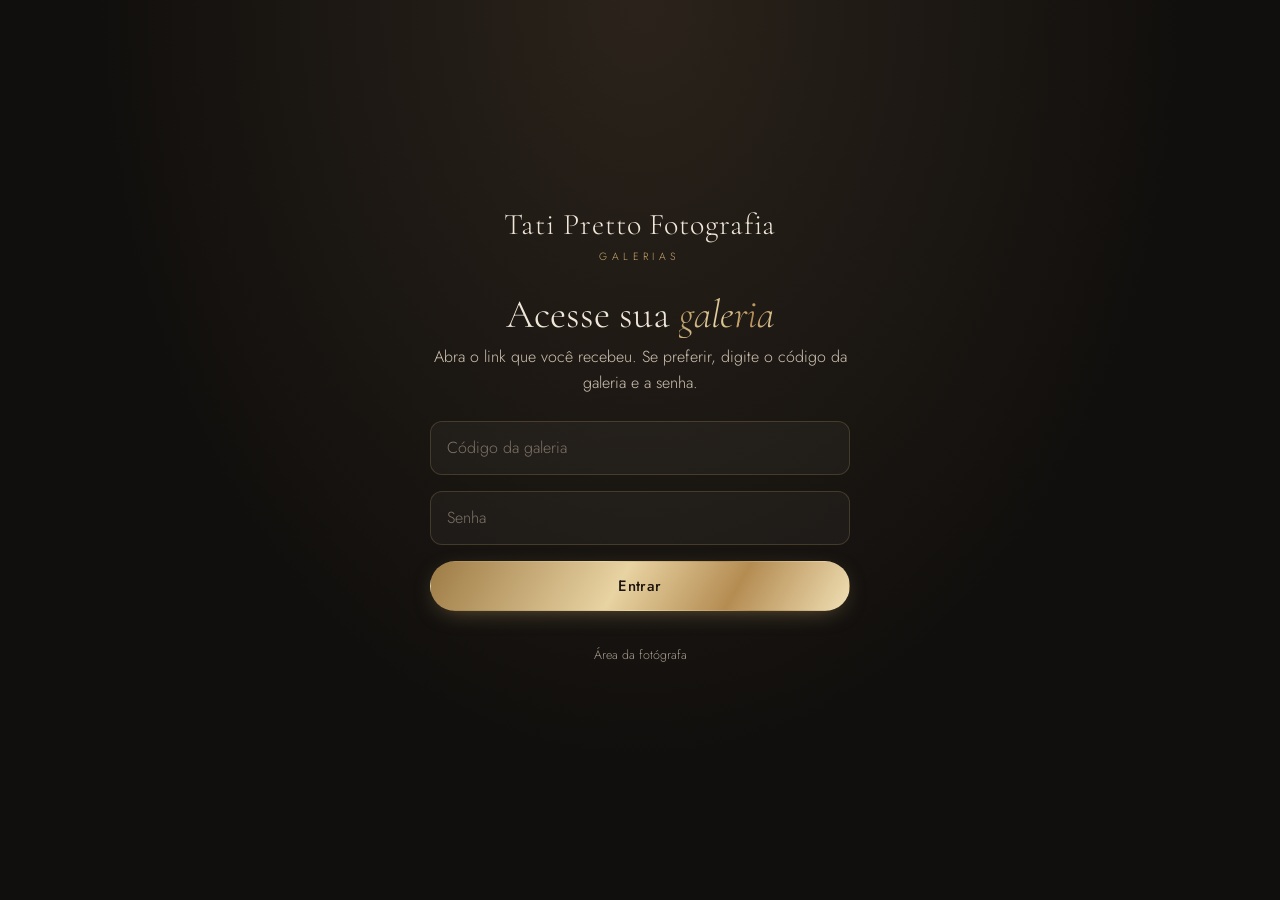
<file: index.html>
<!doctype html>
<html lang="pt-BR">
<head>
<meta charset="utf-8">
<meta name="viewport" content="width=device-width, initial-scale=1, viewport-fit=cover">
<title>Tati Pretto Fotografia • Galerias</title>
<meta name="description" content="Galerias de fotos dos clientes da Tati Pretto Fotografia.">
<meta name="robots" content="noindex">
<meta name="theme-color" content="#110F0D">
<link rel="preconnect" href="https://fonts.googleapis.com">
<link rel="preconnect" href="https://fonts.gstatic.com" crossorigin>
<link href="https://fonts.googleapis.com/css2?family=Cormorant+Garamond:ital,wght@0,300;0,400;0,500;1,300;1,400&family=Jost:wght@300;400;500&family=Pinyon+Script&display=swap" rel="stylesheet">
<link rel="stylesheet" href="estilo.css">
</head>
<body>
<div id="app"><div class="loading"><div class="spin"></div>Carregando…</div></div>
<script src="config.js"></script>
<script src="app.js"></script>
<script src="painel.js"></script>
<script src="loja.js"></script>
</body>
</html>
</file>
<file: estilo.css>
/* Tati Pretto Fotografia — escuro com dourado */
:root{
  --bg:#110F0D; --bg2:#171411; --card:#1D1A16; --card2:#24201B;
  --ink:#EFE7DA; --soft:#CFC4B4; --muted:#A79A8A; --faint:#7E7366;
  --line:rgba(201,169,110,.22); --line2:rgba(201,169,110,.45);
  --gold:#C9A96E; --gold2:#E8D3A2;
  --grad:linear-gradient(120deg,#9E7B45 0%,#E8D3A2 45%,#B48C52 72%,#F0DFB4 100%);
  --ok:#9DC3A1; --warn:#E3B67A; --danger:#E49B8E;
  --serif:'Cormorant Garamond',Georgia,serif; --sans:'Jost',-apple-system,BlinkMacSystemFont,'Segoe UI',sans-serif;
  --row:240px; --r:14px;
  color-scheme:dark;
}
*{box-sizing:border-box}
html,body{margin:0;padding:0}
body{background:var(--bg);color:var(--ink);font-family:var(--sans);font-weight:300;font-size:16px;line-height:1.6;-webkit-font-smoothing:antialiased;overflow-x:hidden}
img{display:block;max-width:100%}
button,input,textarea,select{font:inherit;color:inherit}
a{color:var(--gold2)}
b,strong{font-weight:500}
.hidden{display:none!important}
.wrap{max-width:1180px;margin:0 auto;padding:0 18px}
.svg{width:19px;height:19px;flex:none;stroke:currentColor;fill:none;stroke-width:1.5;stroke-linecap:round;stroke-linejoin:round}
.ouro{background:var(--grad);-webkit-background-clip:text;background-clip:text;color:transparent}
.muted{color:var(--muted)}
.orn{display:flex;align-items:center;justify-content:center;gap:14px;color:var(--gold);max-width:240px;margin:18px auto;font-size:13px}
.orn::before,.orn::after{content:'';flex:1;height:1px;background:linear-gradient(90deg,transparent,var(--gold),transparent)}
.cap{font-size:11.5px;letter-spacing:.32em;text-transform:uppercase;color:var(--gold);font-weight:400}

/* botões */
.btn{display:inline-flex;align-items:center;justify-content:center;gap:9px;border:1px solid transparent;border-radius:999px;padding:12px 24px;font-weight:400;font-size:15px;letter-spacing:.03em;cursor:pointer;text-decoration:none;transition:background .2s,border-color .2s,color .2s,opacity .2s,transform .15s;white-space:nowrap}
.btn:active{transform:scale(.98)}
.btn:disabled{opacity:.4;cursor:not-allowed}
.btn-ouro{background:var(--grad);color:#1A140D;font-weight:500;box-shadow:0 6px 24px -10px rgba(201,169,110,.6)}
.btn-ouro:hover:not(:disabled){filter:brightness(1.07)}
.btn-linha{background:transparent;border-color:var(--line2);color:var(--gold2)}
.btn-linha:hover:not(:disabled){border-color:var(--gold2);background:rgba(201,169,110,.08)}
.btn-ghost{background:transparent;color:var(--muted);padding:9px 12px}
.btn-ghost:hover{color:var(--gold2)}
.btn-perigo{background:transparent;color:var(--danger);border-color:rgba(228,155,142,.35)}
.btn-perigo:hover{border-color:var(--danger)}
.btn-sm{padding:8px 16px;font-size:13.5px}
.icon-btn{width:42px;height:42px;border-radius:50%;display:inline-flex;align-items:center;justify-content:center;border:1px solid var(--line2);background:transparent;cursor:pointer;color:var(--gold2);flex:none}
.icon-btn:hover:not(:disabled){background:rgba(201,169,110,.1)}
.icon-btn:disabled{opacity:.35;cursor:default}
label.campo{display:block;margin-bottom:16px;text-align:left}
label.campo>span{display:block;font-size:13px;font-weight:400;color:var(--soft);margin-bottom:7px;letter-spacing:.02em}
.input,textarea.input,select.input{width:100%;padding:13px 16px;border:1px solid var(--line);border-radius:12px;background:rgba(255,255,255,.035);outline:none;transition:border-color .2s,background .2s;font-size:16px;color:var(--ink)}
.input::placeholder{color:var(--faint)}
.input:focus{border-color:var(--gold);background:rgba(255,255,255,.055)}
textarea.input{resize:vertical;min-height:84px}
.dica{font-size:13px;color:var(--muted);margin-top:7px}
.erro{color:var(--danger);font-size:14px;margin-top:10px;min-height:1.2em}
.faixa-demo{background:#2A231C;color:var(--gold2);font-size:12.5px;text-align:center;padding:8px 12px;border-bottom:1px solid var(--line)}

/* entrada */
.portao{min-height:100vh;min-height:100svh;display:flex;align-items:center;justify-content:center;padding:36px 18px;background:radial-gradient(ellipse at 50% 0%,#2B231B 0%,var(--bg) 60%)}
.portao-card{width:100%;max-width:420px;text-align:center}
.marca{font-family:var(--serif);font-size:30px;font-weight:300;letter-spacing:.03em;line-height:1.1;color:var(--ink)}
.marca small{display:block;font-family:var(--sans);font-size:10.5px;letter-spacing:.42em;text-transform:uppercase;color:var(--gold);margin-top:10px}
.portao-card h1{font-family:var(--serif);font-weight:300;font-size:40px;line-height:1.1;margin:30px 0 8px}
.portao-card h1 em{font-style:italic}
.portao-card>p{color:var(--soft);margin:0 0 26px}
.pin{text-align:center;font-size:26px;letter-spacing:.55em;padding:15px}
.passos{display:flex;justify-content:center;gap:8px;margin-bottom:22px}
.passos i{width:28px;height:2px;border-radius:2px;background:var(--line)}
.passos i.on{background:var(--gold)}
.demo-cards{display:grid;gap:10px;margin-top:30px;text-align:left}
.demo-card{display:flex;align-items:center;gap:14px;padding:10px;border:1px solid var(--line);border-radius:14px;text-decoration:none;color:var(--ink);background:rgba(255,255,255,.02)}
.demo-card:hover{border-color:var(--gold)}
.demo-card img{width:58px;height:58px;object-fit:cover;border-radius:8px}
.demo-card b{display:block;font-weight:400}
.demo-card span{font-size:13px;color:var(--muted)}

/* grade justificada */
.jg{display:flex;flex-wrap:wrap;gap:10px}
.jg::after{content:'';flex-grow:999999}
.tile{position:relative;margin:0;cursor:zoom-in;background:var(--card);overflow:hidden}
.tile .ph{position:relative;width:100%}
.tile img{position:absolute;inset:0;width:100%;height:100%;object-fit:cover;transition:transform .9s cubic-bezier(.2,.7,.2,1)}
.tile:hover img{transform:scale(1.03)}
.surge{opacity:0;transform:translateY(28px);transition:opacity 1s ease,transform 1.1s cubic-bezier(.2,.7,.2,1)}
.surge.in{opacity:1;transform:none}
.protege img{-webkit-user-drag:none;user-select:none;-webkit-touch-callout:none}
.wm{position:absolute;inset:0;pointer-events:none;background-repeat:repeat;background-size:280px 180px}

/* ===== SELEÇÃO (simples) ===== */
.sel-topo{position:sticky;top:0;z-index:30;background:rgba(17,15,13,.94);backdrop-filter:blur(10px);border-bottom:1px solid var(--line)}
.sel-topo .wrap{display:flex;align-items:center;gap:12px;padding-top:12px;padding-bottom:12px}
.sel-topo .ola{font-size:14px;color:var(--soft);line-height:1.3}
.sel-topo .ola b{color:var(--ink);display:block;font-size:16px;font-family:var(--serif);font-weight:400;font-size:20px}
.sel-topo .ola a{font-size:12.5px;color:var(--gold);cursor:pointer;text-decoration:underline;text-underline-offset:3px}
.contador{text-align:right;line-height:1.2}
.contador b{font-family:var(--serif);font-weight:300;font-size:30px;color:var(--gold2)}
.contador span{display:block;font-size:12.5px;color:var(--muted)}
.contador.acima b{color:var(--warn)}
.barra-prog{height:2px;background:var(--line)}
.barra-prog i{display:block;height:100%;background:var(--grad);width:0;transition:width .4s}
.sel-cab{text-align:center;padding:38px 0 22px}
.sel-cab h1{font-family:var(--serif);font-weight:300;font-size:clamp(38px,6vw,58px);line-height:1.05;margin:12px 0 10px}
.sel-cab h1 em{font-style:italic}
.sel-cab p{max-width:560px;margin:0 auto;color:var(--soft)}
.como{display:grid;grid-template-columns:repeat(3,1fr);gap:10px;max-width:820px;margin:26px auto 0}
.como div{border:1px solid var(--line);border-radius:14px;padding:14px 16px;text-align:left;font-size:14.5px;color:var(--soft);background:rgba(255,255,255,.02)}
.como b{display:flex;align-items:center;gap:10px;color:var(--gold2);font-weight:400;margin-bottom:4px}
.como b i{font-style:normal;width:26px;height:26px;border-radius:50%;border:1px solid var(--gold);display:inline-flex;align-items:center;justify-content:center;font-size:13px}
.filtros{display:flex;gap:8px;justify-content:center;margin:24px 0 20px}
.chip{border:1px solid var(--line);background:transparent;border-radius:999px;padding:9px 18px;font-size:14px;cursor:pointer;color:var(--soft)}
.chip.on{border-color:var(--gold);color:var(--gold2);background:rgba(201,169,110,.1)}
.grade-sel{display:grid;grid-template-columns:repeat(auto-fill,minmax(250px,1fr));gap:18px}
.foto-sel{background:var(--card);border:1px solid var(--line);border-radius:16px;overflow:hidden;transition:border-color .25s,box-shadow .25s}
.foto-sel.escolhida{border-color:var(--gold);box-shadow:0 0 0 1px var(--gold),0 14px 34px -18px rgba(201,169,110,.55)}
.foto-sel .quadro{position:relative;aspect-ratio:4/5;background:#0B0A09;cursor:zoom-in}
.foto-sel .quadro img{width:100%;height:100%;object-fit:contain}
.foto-sel .num{position:absolute;left:10px;top:10px;background:rgba(10,9,8,.7);color:var(--gold2);font-size:12.5px;padding:3px 10px;border-radius:999px;border:1px solid var(--line)}
.foto-sel .selo{position:absolute;right:10px;top:10px;background:var(--grad);color:#1A140D;font-size:12px;font-weight:500;padding:4px 10px;border-radius:999px;display:none;align-items:center;gap:5px}
.foto-sel.escolhida .selo{display:inline-flex}
.foto-sel .acoes{display:flex;gap:8px;padding:12px}
.foto-sel .acoes .btn{flex:1;padding:11px 10px;font-size:14.5px}
.foto-sel .coment{padding:0 12px 12px}
.foto-sel .coment textarea{min-height:70px;font-size:15px}
.foto-sel .coment .salvo{font-size:12px;color:var(--faint);margin-top:4px;text-align:right}
.btn-escolher.on{background:var(--grad);color:#1A140D;border-color:transparent;font-weight:500}
.btn-escolher.on .svg{fill:currentColor}
.rodape-sel{position:fixed;left:0;right:0;bottom:0;z-index:30;background:rgba(17,15,13,.96);backdrop-filter:blur(10px);border-top:1px solid var(--line);padding:12px 18px calc(12px + env(safe-area-inset-bottom))}
.rodape-sel .in{max-width:1180px;margin:0 auto;display:flex;align-items:center;gap:12px}
.rodape-sel .txt{font-size:14px;color:var(--soft);line-height:1.35}
.rodape-sel .txt small{display:block;color:var(--faint);font-size:12px}
.feito{max-width:640px;margin:0 auto 24px;padding:18px 22px;border-radius:16px;border:1px solid var(--gold);background:rgba(201,169,110,.08);text-align:center;color:var(--gold2)}

/* ===== REVISTA (fotos prontas) ===== */
.rv-hero{position:relative;height:100vh;height:100svh;min-height:560px;overflow:hidden;background:#0B0A09}
.rv-hero .img{position:absolute;inset:-6% 0 0 0;overflow:hidden}
.rv-hero .img img{width:100%;height:112%;object-fit:cover;opacity:0;transform:scale(1.08);transition:opacity 1.6s ease,transform 3s cubic-bezier(.2,.7,.2,1);will-change:transform}
.rv-hero .img img.in{opacity:1;transform:scale(1)}
.rv-hero::after{content:'';position:absolute;inset:0;background:linear-gradient(180deg,rgba(10,9,8,.55) 0%,rgba(10,9,8,0) 28%,rgba(10,9,8,.15) 55%,rgba(10,9,8,.9) 100%);pointer-events:none}
.rv-hero .topo{position:absolute;z-index:2;top:0;left:0;right:0;padding:24px;display:flex;justify-content:space-between;align-items:center}
.rv-hero .topo .marca{font-size:20px}
.rv-hero .topo .ed{font-size:11px;letter-spacing:.32em;text-transform:uppercase;color:var(--gold2)}
.rv-hero .texto{position:absolute;z-index:2;left:0;right:0;bottom:0;padding:0 7% calc(64px + env(safe-area-inset-bottom))}
.rv-hero h1{font-family:var(--serif);font-weight:300;font-size:clamp(54px,10vw,128px);line-height:.92;margin:16px 0 18px;letter-spacing:-.01em}
.rv-hero h1 em{font-style:italic;display:block}
.rv-hero h1 .l{display:inline-block;opacity:0;transform:translateY(30px);filter:blur(8px);transition:opacity .9s ease,transform 1.1s cubic-bezier(.2,.7,.2,1),filter .9s}
.rv-hero h1.in .l{opacity:1;transform:none;filter:none}
.rv-hero .frase{font-family:var(--serif);font-style:italic;font-size:clamp(19px,2.3vw,24px);color:var(--soft);max-width:520px;margin:0 0 26px;opacity:0;transition:opacity 1.2s 1s}
.rv-hero .frase.in{opacity:1}
.rv-hero .rola{position:absolute;z-index:2;right:7%;bottom:calc(64px + env(safe-area-inset-bottom));font-size:11px;letter-spacing:.3em;text-transform:uppercase;color:var(--gold2);writing-mode:vertical-rl;display:flex;align-items:center;gap:12px}
.rv-hero .rola::after{content:'';width:1px;height:60px;background:linear-gradient(var(--gold),transparent);animation:desce 2s ease-in-out infinite}
@keyframes desce{0%{transform:scaleY(0);transform-origin:top}50%{transform:scaleY(1);transform-origin:top}51%{transform-origin:bottom}100%{transform:scaleY(0);transform-origin:bottom}}
.rv-nav{position:sticky;top:0;z-index:25;background:rgba(17,15,13,.9);backdrop-filter:blur(12px);border-bottom:1px solid var(--line)}
.rv-nav .in{max-width:1180px;margin:0 auto;padding:10px 18px;display:flex;align-items:center;gap:14px}
.rv-nav .tit{font-family:var(--serif);font-size:22px;white-space:nowrap;overflow:hidden;text-overflow:ellipsis;max-width:260px}
.indice{display:flex;gap:4px;overflow-x:auto;scrollbar-width:none;flex:1;padding:2px}
.indice::-webkit-scrollbar{display:none}
.indice a{padding:8px 14px;border-radius:999px;font-size:14px;color:var(--muted);text-decoration:none;white-space:nowrap;border:1px solid transparent;cursor:pointer}
.indice a.on{color:var(--gold2);border-color:var(--line2)}
.indice a i{font-style:normal;color:var(--gold);margin-right:6px;font-size:12px}
.capitulo{padding:9vh 0 2vh}
.cap-abre{display:grid;grid-template-columns:1fr 1.15fr;gap:6%;align-items:center;margin-bottom:7vh}
.cap-abre.inv{grid-template-columns:1.15fr 1fr}
.cap-abre.inv .cap-txt{order:2}
.cap-txt .cap{display:block;margin-bottom:16px}
.cap-txt h2{font-family:var(--serif);font-weight:300;font-size:clamp(42px,6vw,76px);line-height:1;margin:0 0 20px}
.cap-txt h2 em{font-style:italic}
.cap-txt p{font-family:var(--serif);font-style:italic;font-size:clamp(20px,2.3vw,27px);line-height:1.35;color:var(--soft);margin:0 0 18px;max-width:460px}
.cap-txt .qtd{font-size:13px;color:var(--muted);letter-spacing:.05em}
.cap-txt .linha{width:56px;height:1px;background:var(--grad);margin:22px 0}
.revela{position:relative;overflow:hidden;cursor:zoom-in;aspect-ratio:4/5;background:#0B0A09}
.revela img{width:100%;height:100%;object-fit:cover;clip-path:inset(100% 0 0 0);transform:scale(1.25);transition:clip-path 1.4s cubic-bezier(.7,0,.2,1),transform 2s cubic-bezier(.2,.7,.2,1)}
.revela.in img{clip-path:inset(0 0 0 0);transform:scale(1)}
.revela::after{content:'';position:absolute;inset:0;box-shadow:inset 0 0 0 1px var(--line);pointer-events:none}
.faixa{display:flex;gap:16px;overflow-x:auto;scroll-snap-type:x mandatory;scrollbar-width:none;padding:4px 18px 8px;margin:0 -18px 7vh}
.faixa::-webkit-scrollbar{display:none}
.faixa figure{margin:0;flex:0 0 min(38%,420px);scroll-snap-align:center;cursor:zoom-in}
.faixa img{width:100%;aspect-ratio:3/4;object-fit:cover;box-shadow:0 0 0 1px var(--line)}
.faixa figcaption{font-size:12px;color:var(--muted);margin-top:8px;letter-spacing:.08em}
.faixa-dica{display:flex;justify-content:flex-end;gap:8px;margin:-6vh 0 3vh}
.cap-mais{display:flex;justify-content:space-between;align-items:center;gap:12px;margin:0 0 16px;flex-wrap:wrap}
.cap-mais .cap{letter-spacing:.25em}
.fim{text-align:center;padding:14vh 18px 6vh}
.fim h3{font-family:var(--serif);font-weight:300;font-size:clamp(34px,5vw,58px);margin:0}
.fim h3 em{font-style:italic}
.fim p{color:var(--muted);margin:12px 0 26px}
.rodape{padding:40px 18px 50px;text-align:center;color:var(--muted);font-size:13px;border-top:1px solid var(--line)}
.rodape a{color:var(--faint);text-decoration:none;font-size:12px}
.rodape a:hover{color:var(--gold2)}
.musica{position:fixed;right:18px;bottom:calc(18px + env(safe-area-inset-bottom));z-index:40;width:48px;height:48px;border-radius:50%;border:1px solid var(--gold);background:rgba(17,15,13,.85);backdrop-filter:blur(8px);display:flex;align-items:center;justify-content:center;cursor:pointer;color:var(--gold2)}
.musica.on{background:var(--grad);color:#1A140D;border-color:transparent}

/* visualizador */
.lb{position:fixed;inset:0;z-index:60;background:#0A0908;color:var(--ink);display:flex;flex-direction:column}
.lb-topo{display:flex;align-items:center;gap:10px;padding:12px 16px;font-size:14px;color:var(--muted)}
.lb-palco{flex:1;position:relative;display:flex;align-items:center;justify-content:center;min-height:0;padding:0 64px}
.lb-fig{position:relative;max-width:100%;max-height:100%;display:flex}
.lb-fig img{max-width:100%;max-height:calc(100vh - 170px);max-height:calc(100svh - 170px);object-fit:contain;user-select:none}
.lb-seta{position:absolute;top:50%;transform:translateY(-50%);width:48px;height:48px;border-radius:50%;border:1px solid var(--line2);background:rgba(17,15,13,.6);color:var(--gold2);display:flex;align-items:center;justify-content:center;cursor:pointer}
.lb-seta:hover{background:rgba(201,169,110,.12)}
.lb-ant{left:10px}.lb-prox{right:10px}
.lb-base{padding:12px 16px calc(16px + env(safe-area-inset-bottom));display:flex;flex-direction:column;align-items:center;gap:10px}
.lb-base textarea{width:100%;max-width:560px}

/* janelas */
.janela-fundo{position:fixed;inset:0;z-index:70;background:rgba(5,4,3,.72);backdrop-filter:blur(4px);display:flex;align-items:center;justify-content:center;padding:16px;animation:aparece .2s}
.janela{background:var(--bg2);border:1px solid var(--line);border-radius:20px;width:100%;max-width:540px;max-height:calc(100vh - 32px);overflow:auto;padding:28px;box-shadow:0 30px 80px rgba(0,0,0,.6)}
.janela h3{font-family:var(--serif);font-weight:300;font-size:32px;margin:0 0 8px;line-height:1.1}
.janela p{margin:0 0 16px;color:var(--soft)}
.janela-acoes{display:flex;gap:10px;justify-content:flex-end;margin-top:20px;flex-wrap:wrap}
.lista-esc{display:grid;gap:12px;margin:14px 0;max-height:46vh;overflow:auto}
.lista-esc .it{display:flex;gap:14px;align-items:flex-start}
.lista-esc img{width:66px;height:66px;object-fit:cover;border-radius:8px;flex:none}
.lista-esc b{font-weight:400;color:var(--ink)}
.lista-esc div div{font-size:14px;color:var(--muted)}
.aviso{padding:13px 16px;border-radius:12px;border:1px solid var(--line);background:rgba(255,255,255,.03);font-size:14.5px;color:var(--soft);margin:12px 0}
.aviso.ouro{border-color:var(--gold);background:rgba(201,169,110,.08);color:var(--gold2)}
.aviso.alerta{border-color:rgba(227,182,122,.5);background:rgba(227,182,122,.08);color:#F0CF9F}
.progresso{height:6px;border-radius:99px;background:var(--line);overflow:hidden;margin:14px 0 6px}
.progresso i{display:block;height:100%;background:var(--grad);width:0;transition:width .4s}
.passos-lista{margin:10px 0 0;padding-left:20px;font-size:15px;color:var(--soft)}
.passos-lista li{margin-bottom:7px}
code.k{background:rgba(201,169,110,.12);color:var(--gold2);padding:2px 8px;border-radius:6px;font-size:14px}
.toast{position:fixed;left:50%;bottom:100px;transform:translateX(-50%);z-index:90;background:var(--card2);color:var(--gold2);border:1px solid var(--line2);padding:11px 20px;border-radius:999px;font-size:14px;box-shadow:0 10px 30px rgba(0,0,0,.5);animation:aparece .2s}
.loading{min-height:60vh;display:flex;align-items:center;justify-content:center;color:var(--muted);gap:12px;font-family:var(--serif);font-style:italic;font-size:20px}
.spin{width:18px;height:18px;border:1px solid var(--line);border-top-color:var(--gold);border-radius:50%;animation:gira .9s linear infinite}
@keyframes gira{to{transform:rotate(360deg)}}
@keyframes aparece{from{opacity:0}to{opacity:1}}

/* ===== PAINEL ===== */
.adm-topo{background:rgba(17,15,13,.95);border-bottom:1px solid var(--line);position:sticky;top:0;z-index:20;backdrop-filter:blur(10px)}
.adm-topo .wrap{display:flex;align-items:center;gap:12px;height:64px}
.adm-topo .marca{font-size:22px;text-decoration:none}
.adm-topo .marca small{display:inline;margin:0 0 0 12px;letter-spacing:.3em}
.adm{padding-top:30px;padding-bottom:130px}
.adm-cab{display:flex;align-items:center;justify-content:space-between;gap:12px;flex-wrap:wrap;margin-bottom:18px}
.adm-cab h1{font-family:var(--serif);font-weight:300;font-size:42px;margin:0;line-height:1.1}
.cartoes{display:grid;grid-template-columns:repeat(auto-fill,minmax(260px,1fr));gap:16px}
.cartao{background:var(--card);border:1px solid var(--line);border-radius:var(--r);overflow:hidden;display:flex;flex-direction:column}
.cartao-img{aspect-ratio:16/10;background:#0B0A09;position:relative;cursor:pointer;overflow:hidden}
.cartao-img img{position:absolute;inset:0;width:100%;height:100%;object-fit:cover;opacity:.92}
.selo-tipo{position:absolute;top:10px;left:10px;background:rgba(10,9,8,.8);border:1px solid var(--line2);color:var(--gold2);border-radius:999px;font-size:11.5px;padding:4px 11px;letter-spacing:.05em}
.cartao-corpo{padding:15px 17px 17px;display:flex;flex-direction:column;gap:4px;flex:1}
.cartao-corpo h3{font-family:var(--serif);font-weight:400;font-size:25px;margin:0;line-height:1.15}
.estado{font-size:13.5px;display:flex;align-items:center;gap:7px;color:var(--soft)}
.ponto{width:7px;height:7px;border-radius:50%;background:var(--faint);flex:none}
.ponto.ok{background:var(--ok)}.ponto.alerta{background:var(--warn)}.ponto.ouro{background:var(--gold)}
.cartao-acoes{display:flex;gap:8px;margin-top:12px}
.vazio{padding:40px 20px;text-align:center;border:1px dashed var(--line2);border-radius:var(--r);color:var(--muted)}
.como-faz{margin-top:30px;padding:22px 24px;border-radius:var(--r);border:1px solid var(--line);background:rgba(255,255,255,.02);font-size:15px;color:var(--soft)}
.como-faz h4{margin:0 0 10px;font-family:var(--serif);font-size:25px;font-weight:300;color:var(--ink)}
.como-faz ol{margin:0;padding-left:20px}
.como-faz li{margin-bottom:7px}
.sec{background:var(--card);border:1px solid var(--line);border-radius:var(--r);padding:24px;margin-bottom:16px}
.sec h2{font-family:var(--serif);font-weight:300;font-size:28px;margin:0 0 4px}
.sec>.dica:first-of-type{margin:0 0 18px}
.g2{display:grid;grid-template-columns:1fr 1fr;gap:0 16px}
.linha-link{display:flex;gap:8px;align-items:center}
.linha-link .input{flex:1}
.mini-grade{display:grid;grid-template-columns:repeat(auto-fill,minmax(86px,1fr));gap:8px;margin-top:12px;max-height:300px;overflow:auto;padding:3px}
.mini{position:relative;aspect-ratio:1;border-radius:8px;overflow:hidden;cursor:pointer;border:0;padding:0;background:#0B0A09}
.mini img{width:100%;height:100%;object-fit:cover}
.mini.on{outline:2px solid var(--gold);outline-offset:-2px}
.capa-prev{aspect-ratio:16/8;max-height:340px;width:100%;border-radius:12px;overflow:hidden;background:#0B0A09;position:relative}
.capa-prev img{width:100%;height:100%;object-fit:cover}
.capa-prev .t{position:absolute;inset:auto 0 0 0;padding:20px 22px;font-family:var(--serif);font-weight:300;font-size:32px;background:linear-gradient(transparent,rgba(10,9,8,.85))}
.pastas{display:grid;gap:10px;margin-top:6px}
.pasta{border:1px solid var(--line);border-radius:12px;padding:10px;display:grid;gap:8px}
.pasta .l1{display:flex;align-items:center;gap:8px}
.pasta .l1 .input{padding:9px 13px}
.pasta .qtd{font-size:13px;color:var(--muted);white-space:nowrap;min-width:66px;text-align:right}
.pasta .input.frase{padding:9px 13px;font-size:14.5px;font-style:italic}
.pasta.off{opacity:.5}
.pasta .icon-btn{width:36px;height:36px}
.pessoas{display:grid;gap:12px;margin-top:6px}
.pessoa{border:1px solid var(--line);border-radius:12px;overflow:hidden}
.pessoa-cab{display:flex;align-items:center;gap:12px;padding:12px 14px;cursor:pointer;flex-wrap:wrap}
.pessoa-cab b{font-family:var(--serif);font-weight:400;font-size:21px}
.pessoa-cab .info{flex:1;min-width:180px}
.pessoa-cab .info span{display:block;font-size:13px;color:var(--muted)}
.pessoa-corpo{padding:0 14px 14px;display:none}
.pessoa.aberta .pessoa-corpo{display:block}
.esc-adm{display:grid;grid-template-columns:repeat(auto-fill,minmax(140px,1fr));gap:12px;margin-top:12px}
.esc-adm figure{margin:0}
.esc-adm img{width:100%;aspect-ratio:1;object-fit:cover;border-radius:8px}
.esc-adm figcaption{font-size:12.5px;margin-top:6px;color:var(--soft)}
.esc-adm figcaption b{font-weight:400;display:block;word-break:break-all;color:var(--ink)}
.esc-adm figcaption i{color:var(--gold2)}
.barra-salvar{position:fixed;left:0;right:0;bottom:0;z-index:30;background:rgba(17,15,13,.96);backdrop-filter:blur(10px);border-top:1px solid var(--line);padding:12px 18px calc(12px + env(safe-area-inset-bottom))}
.barra-salvar .wrap{display:flex;align-items:center;gap:10px}
.seg{display:flex;gap:10px;flex-wrap:wrap}
.seg label{flex:1;min-width:170px;border:1px solid var(--line);border-radius:14px;padding:13px 15px;cursor:pointer}
.seg label.on{border-color:var(--gold);background:rgba(201,169,110,.08)}
.seg input{display:none}
.seg b{display:block;font-weight:400;color:var(--ink)}
.seg span{font-size:13px;color:var(--muted)}
.chave{display:inline-flex;align-items:center;gap:10px;cursor:pointer;font-size:15px;color:var(--soft)}
.chave input{width:40px;height:23px;appearance:none;background:var(--line);border-radius:99px;position:relative;cursor:pointer;transition:background .2s;margin:0}
.chave input::after{content:'';position:absolute;top:3px;left:3px;width:17px;height:17px;border-radius:50%;background:var(--ink);transition:left .2s}
.chave input:checked{background:var(--gold)}
.chave input:checked::after{left:20px;background:#1A140D}
.espaco{flex:1}

@media (max-width:760px){
  :root{--row:150px}
  .jg{gap:6px}
  .lb-palco{padding:0}
  .lb-seta{display:none}
  .rv-nav .tit{display:none}
  .cap-abre,.cap-abre.inv{grid-template-columns:1fr;gap:28px}
  .cap-abre.inv .cap-txt{order:0}
  .faixa figure{flex-basis:76%}
  .rv-hero .rola{display:none}
  .como{grid-template-columns:1fr}
  .grade-sel{grid-template-columns:1fr;gap:16px}
  .foto-sel .quadro{aspect-ratio:auto}
  .foto-sel .quadro img{height:auto}
  .g2{grid-template-columns:1fr}
  .adm-topo .marca small{display:none}
  .so-pc{display:none}
}

/* ===================== catálogo de produtos e pedido ===================== */
.loja{position:fixed;inset:0;z-index:55;background:var(--bg);overflow:auto;padding-bottom:110px}
.loja-topo{position:sticky;top:0;z-index:2;background:rgba(17,15,13,.95);backdrop-filter:blur(10px);border-bottom:1px solid var(--line)}
.loja-topo .wrap{display:flex;align-items:center;gap:12px;padding-top:14px;padding-bottom:14px}
.loja-topo h2{font-family:var(--serif);font-weight:300;font-size:clamp(28px,4vw,40px);margin:2px 0 0;line-height:1.1}
.loja-corpo{padding-top:24px}
.loja-intro{color:var(--soft);max-width:620px;margin:0 0 26px}
.loja-grade{display:grid;grid-template-columns:repeat(auto-fill,minmax(250px,1fr));gap:20px}
.prod{background:var(--card);border:1px solid var(--line);border-radius:var(--r);overflow:hidden;display:flex;flex-direction:column}
.prod-img{aspect-ratio:4/3;background:#0B0A09;display:flex;align-items:center;justify-content:center;color:var(--gold);font-size:28px}
.prod-img img{width:100%;height:100%;object-fit:cover}
.prod-corpo{padding:16px 18px 18px;display:flex;flex-direction:column;gap:6px;flex:1}
.prod-corpo h3{font-family:var(--serif);font-weight:400;font-size:24px;margin:0;line-height:1.15}
.prod-preco{color:var(--gold2);font-size:17px}
.prod-corpo p{margin:0;color:var(--muted);font-size:14.5px}
.prod-info{color:var(--faint);font-size:13px;display:flex;gap:6px;align-items:center;flex-wrap:wrap}
.prod-info .svg{width:14px;height:14px}
.prod-corpo .btn{margin-top:auto;align-self:flex-start}
.loja-item{display:flex;align-items:center;gap:14px;padding:10px 0;border-top:1px solid var(--line)}
.loja-item:first-of-type{border-top:0}
.loja-item img,.loja-sem-img{width:56px;height:56px;border-radius:8px;object-fit:cover;flex:none}
.loja-sem-img{display:flex;align-items:center;justify-content:center;background:#0B0A09;color:var(--gold);font-style:normal}
.li-txt{flex:1;min-width:0}
.li-txt b{display:block;font-weight:400}
.li-txt span{display:block;font-size:13px;color:var(--muted);overflow:hidden;text-overflow:ellipsis;white-space:nowrap}
.li-preco{color:var(--gold2);font-weight:400;white-space:nowrap}
.li-acoes{display:flex;gap:4px}
.mini-sel{display:grid;grid-template-columns:repeat(auto-fill,minmax(110px,1fr));gap:10px;max-height:44vh;overflow:auto;padding:2px}
.ms{position:relative;border:0;padding:0;background:#0B0A09;border-radius:10px;overflow:hidden;cursor:pointer;aspect-ratio:1}
.ms img{width:100%;height:100%;object-fit:cover;user-select:none}
.ms .wm{background-size:84% auto,180px 180px}
.ms::after{content:'';position:absolute;inset:0;border-radius:10px;box-shadow:inset 0 0 0 0 var(--gold);transition:box-shadow .15s}
.ms.on::after{box-shadow:inset 0 0 0 3px var(--gold)}
.ms-num{position:absolute;left:6px;bottom:6px;font-size:11px;background:rgba(0,0,0,.55);color:#fff;padding:1px 7px;border-radius:999px}
.ms-ord{position:absolute;right:6px;top:6px;width:24px;height:24px;border-radius:50%;font-style:normal;font-size:13px;display:none;align-items:center;justify-content:center;background:var(--gold);color:#1a1510;font-weight:500}
.ms.on .ms-ord{display:flex}
.qtd-linha{display:flex;align-items:center;gap:10px 14px;margin-top:18px;flex-wrap:wrap}
.qtd-linha #sub{white-space:nowrap;font-size:18px}
.qtd{display:flex;align-items:center;gap:10px}
.qtd b{min-width:24px;text-align:center;font-weight:400;font-size:18px}
.qtd .icon-btn{font-size:20px;line-height:1;width:38px;height:38px}
.pd-caixa{border:1px solid var(--line);border-radius:14px;padding:16px 18px;margin:14px 0;background:rgba(201,169,110,.04);text-align:left}
.feito + .pd-caixa{max-width:640px;margin:-8px auto 24px}
.pd-linha{display:flex;justify-content:space-between;gap:14px;padding:5px 0;font-size:14.5px;color:var(--soft)}
.pd-linha small{display:block;color:var(--faint);font-size:12.5px}
.pd-linha b{font-weight:400;white-space:nowrap}
.pd-total{display:flex;justify-content:space-between;border-top:1px solid var(--line);margin-top:8px;padding-top:10px;font-size:16px}
.pd-total b{color:var(--gold2);font-weight:500;font-size:19px}
.pd-status{margin-top:12px;font-size:14px;color:var(--gold2);display:flex;gap:8px;align-items:center}
.pd-status.ok{color:var(--ok)}
.pd-caixa .btn-ouro{margin-top:12px}
.pd-adm{margin:14px 0}
.prods-adm{display:grid;gap:16px}
.prod-adm{display:flex;gap:18px;border:1px solid var(--line);border-radius:var(--r);padding:16px;background:var(--card)}
.prod-adm.off{opacity:.55}
.prod-adm-img{width:120px;height:120px;flex:none;border-radius:10px;border:1px dashed var(--line2);background:#0B0A09;color:var(--gold);cursor:pointer;overflow:hidden;padding:0;font-size:13px;display:flex;align-items:center;justify-content:center;text-align:center}
.prod-adm-img img{width:100%;height:100%;object-fit:cover}
.prod-adm-campos{flex:1;min-width:0}
.prod-adm-campos .campo{margin-bottom:10px}
.prod-adm-acoes{display:flex;gap:8px;align-items:center;flex-wrap:wrap}
@media (max-width:760px){
  .loja-grade{grid-template-columns:1fr 1fr;gap:12px}
  .prod-corpo{padding:12px}
  .prod-corpo h3{font-size:19px}
  .prod-corpo p{display:none}
  .loja-item{flex-wrap:wrap}
  .li-acoes{width:100%;justify-content:flex-end}
  .prod-adm{flex-direction:column}
  .prod-adm-img{width:100%;height:160px}
  .rodape-sel .in #produtos{padding-left:12px;padding-right:12px}
}
</file>
